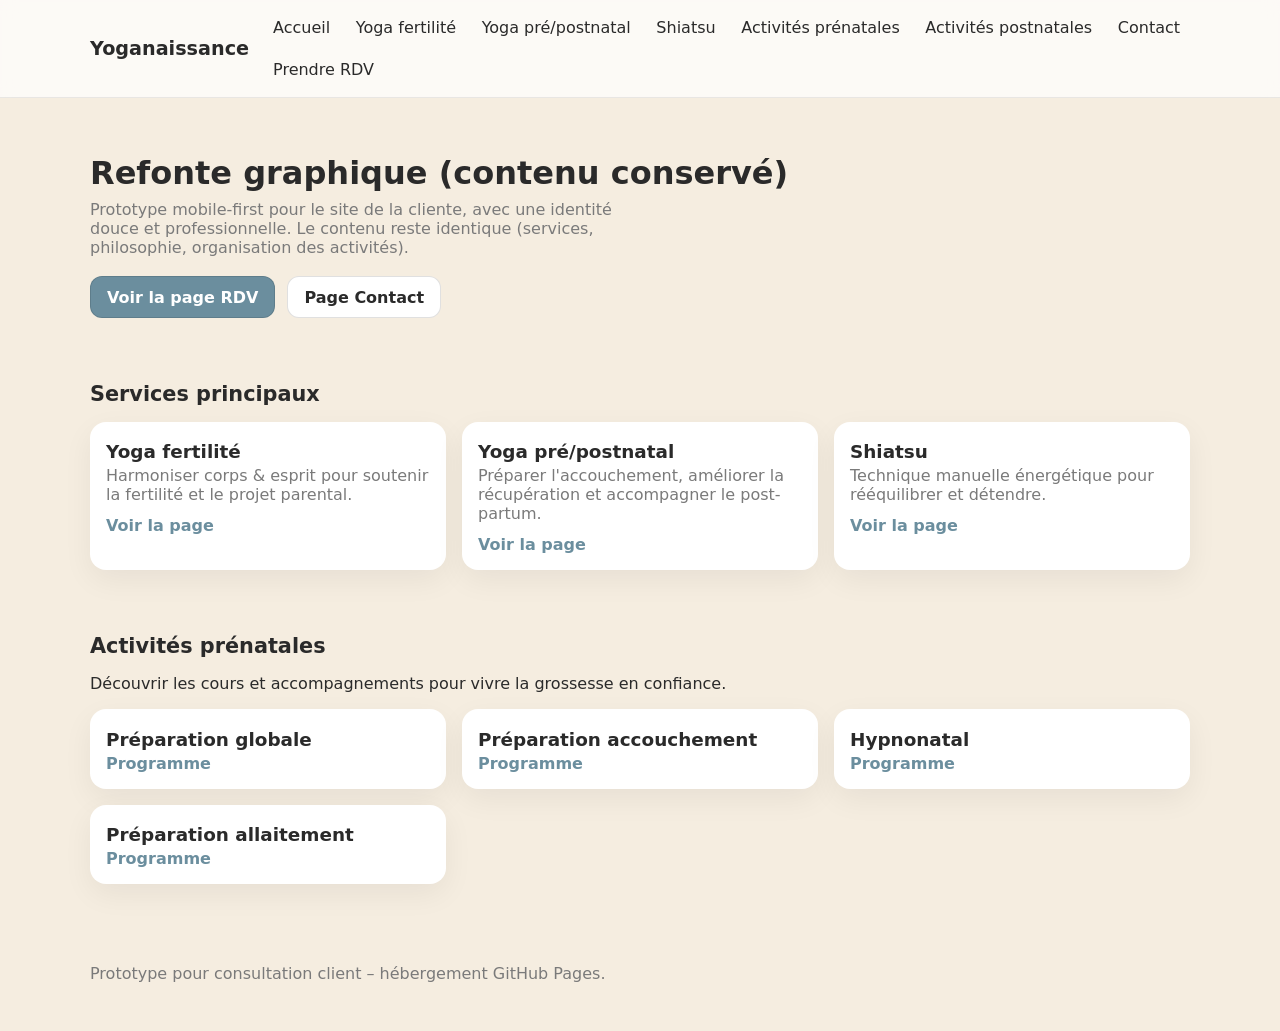
<file: index.html>
<!doctype html>
<html lang="fr">
<head>
  <meta charset="utf-8" />
  <meta name="viewport" content="width=device-width, initial-scale=1" />
  <title>Yoganaissance - Prototype redesign</title>
  <link rel="stylesheet" href="style.css" />
</head>
<body>
<header class="topbar">
  <div class="container">
    <h1 class="brand">Yoganaissance</h1>
    <nav>
      <a href="index.html">Accueil</a>
      <a href="yoga-fertilite.html">Yoga fertilité</a>
      <a href="yoga-pre-postnatal.html">Yoga pré/postnatal</a>
      <a href="shiatsu.html">Shiatsu</a>
      <a href="activites-prenatales.html">Activités prénatales</a>
      <a href="activites-postnatales.html">Activités postnatales</a>
      <a href="contact.html">Contact</a>
      <a href="rdv.html">Prendre RDV</a>
    </nav>
  </div>
</header>

<main>
  <section class="hero">
    <div class="container">
      <h2>Refonte graphique (contenu conservé)</h2>
      <p>
        Prototype mobile-first pour le site de la cliente, avec une identité douce et professionnelle.
        Le contenu reste identique (services, philosophie, organisation des activités).
      </p>
      <div class="cta-row">
        <a class="btn" href="rdv.html">Voir la page RDV</a>
        <a class="btn secondary" href="contact.html">Page Contact</a>
      </div>
    </div>
  </section>

  <section class="grid">
    <div class="container">
      <h3>Services principaux</h3>
      <div class="cards">
        <article class="card">
          <h4>Yoga fertilité</h4>
          <p>Harmoniser corps &amp; esprit pour soutenir la fertilité et le projet parental.</p>
          <a href="yoga-fertilite.html">Voir la page</a>
        </article>
        <article class="card">
          <h4>Yoga pré/postnatal</h4>
          <p>Préparer l'accouchement, améliorer la récupération et accompagner le post-partum.</p>
          <a href="yoga-pre-postnatal.html">Voir la page</a>
        </article>
        <article class="card">
          <h4>Shiatsu</h4>
          <p>Technique manuelle énergétique pour rééquilibrer et détendre.</p>
          <a href="shiatsu.html">Voir la page</a>
        </article>
      </div>
    </div>
  </section>

  <section class="grid">
    <div class="container">
      <h3>Activités prénatales</h3>
      <p>Découvrir les cours et accompagnements pour vivre la grossesse en confiance.</p>
      <div class="cards">
        <article class="card small">
          <h4>Préparation globale</h4>
          <a href="activites-prenatales.html">Programme</a>
        </article>
        <article class="card small">
          <h4>Préparation accouchement</h4>
          <a href="preparation-accouchement.html">Programme</a>
        </article>
        <article class="card small">
          <h4>Hypnonatal</h4>
          <a href="hypnonatal.html">Programme</a>
        </article>
        <article class="card small">
          <h4>Préparation allaitement</h4>
          <a href="preparation-allaitement.html">Programme</a>
        </article>
      </div>
    </div>
  </section>
</main>

<footer class="footer">
  <div class="container">
    <p>Prototype pour consultation client – hébergement GitHub Pages.</p>
  </div>
</footer>
</body>
</html>
</file>
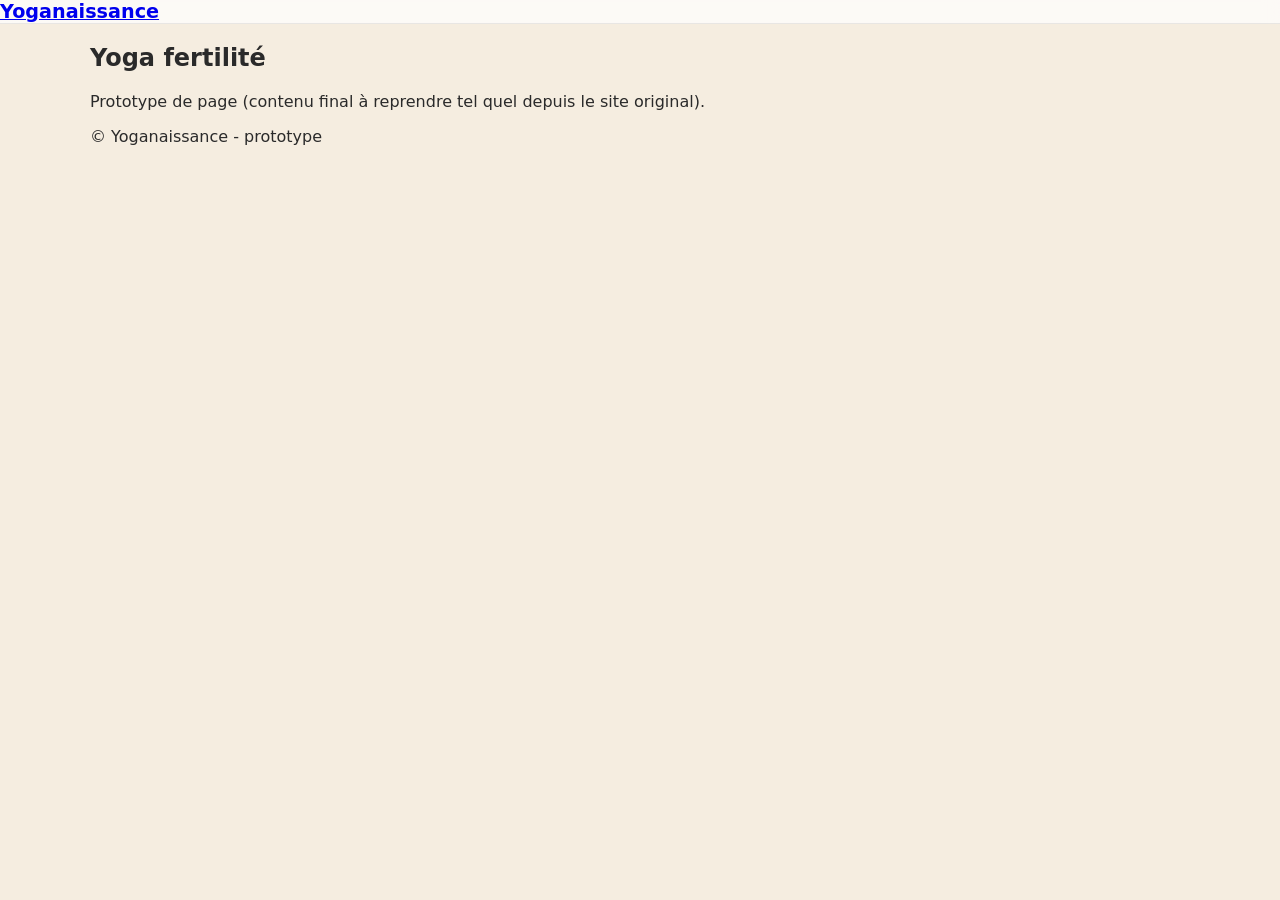
<file: yoga-fertilite.html>
<!doctype html><html lang='fr'><head><meta charset='UTF-8'><meta name='viewport' content='width=device-width,initial-scale=1'><link rel='stylesheet' href='style.css'><title>Yoga fertilité - Yoganaissance</title></head><body><header class='topbar'><div class='brand'><a href='index.html'>Yoganaissance</a></div></header><main class='container'><section class='page-hero'><h1>Yoga fertilité</h1><p>Prototype de page (contenu final à reprendre tel quel depuis le site original).</p></section></main><footer class='site-footer'><div class='container'><p>&copy; Yoganaissance - prototype</p></div></footer></body></html>
</file>
<file: style.css>
:root{--bg:#f5ede0;--ink:#2a2a2a;--muted:#7a7a7a;--card:#ffffff;--accent:#6b8e9e;}
*{box-sizing:border-box;}
body{margin:0;font-family:system-ui,Arial,sans-serif;color:var(--ink);background:var(--bg);} 
.container{width:min(1100px,92%);margin:0 auto;}
.topbar{background:rgba(255,255,255,.7);backdrop-filter:blur(8px);position:sticky;top:0;z-index:10;border-bottom:1px solid rgba(0,0,0,.08);} 
.topbar .container{display:flex;gap:1rem;align-items:center;justify-content:space-between;padding:.75rem 0;}
.brand{font-size:1.2rem;font-weight:800;margin:0;}
nav{display:flex;flex-wrap:wrap;gap:.6rem;}
nav a{color:var(--ink);text-decoration:none;padding:.4rem .5rem;border-radius:.5rem;}
nav a:hover{background:rgba(0,0,0,.03);} 
.hero{padding:3.5rem 0 2rem;}
.hero h2{margin:0 0 .5rem;font-size:2rem;}
.hero p{margin:0 0 1.2rem;max-width:52ch;color:var(--muted);} 
.cta-row{display:flex;gap:.75rem;flex-wrap:wrap;}
.btn{padding:.65rem 1rem;border-radius:.75rem;border:1px solid rgba(0,0,0,.12);background:var(--accent);color:#fff;text-decoration:none;font-weight:700;}
.btn.secondary{background:#fff;color:var(--ink);} 
.grid{padding:2rem 0;}
.grid h3{margin:0 0 .5rem;font-size:1.3rem;}
.cards{display:grid;grid-template-columns:1fr;gap:1rem;margin-top:1rem;}
.card{background:var(--card);padding:1rem;border-radius:1rem;box-shadow:0 10px 30px rgba(0,0,0,.06);} 
.card h4{margin:.2rem 0 .25rem;font-size:1.15rem;}
.card p{margin:0 0 .75rem;color:var(--muted);}
.card a{color:var(--accent);font-weight:700;text-decoration:none;}
.footer{padding:2rem 0;color:var(--muted);} 
@media(min-width:720px){
  .cards{grid-template-columns:repeat(3,1fr);} 
  .card.small{grid-column:auto;}
}
</file>
